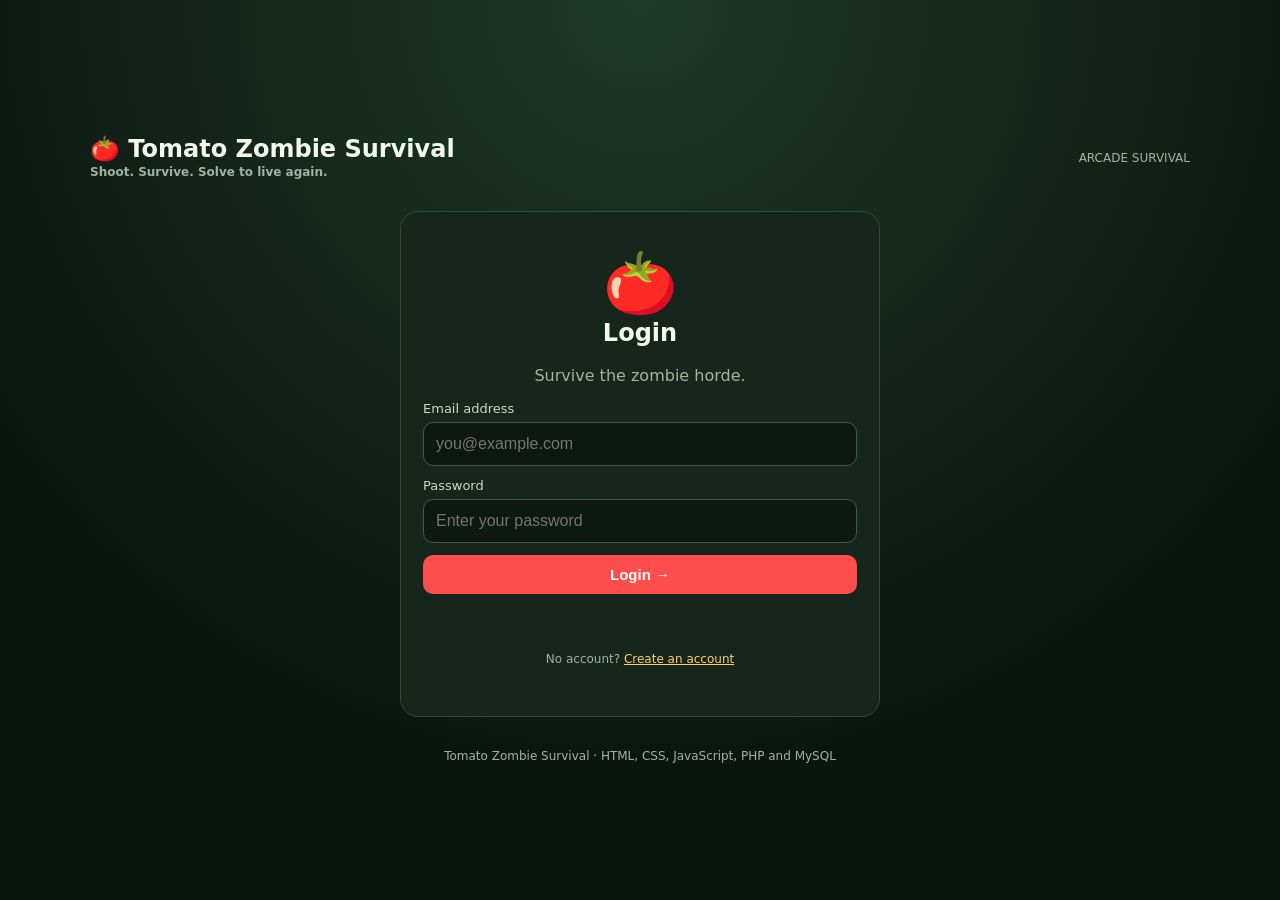
<file: index.html>
<!doctype html>
<html lang="en">
<head>
  <meta charset="utf-8">
  <meta name="viewport" content="width=device-width,initial-scale=1">
  <meta name="description" content="Tomato Zombie Survival - a 2D browser survival game">
  <title>Tomato Zombie Survival</title>
  <link rel="stylesheet" href="assets/css/styles.css">
</head>
<body>
<div class="app">
  <header class="site-header">
    <div class="brand">
      🍅 Tomato Zombie Survival
      <div class="small">Shoot. Survive. Solve to live again.</div>
    </div>
    <div class="small">ARCADE SURVIVAL</div>
  </header>

  <section id="loginPage" class="card auth page">
    <div class="auth-icon">🍅</div>
    <h1>Login</h1>
    <p class="muted">Survive the zombie horde.</p>

    <form id="loginForm" class="auth-form" novalidate>
      <label>
        Email address
        <input id="loginEmail" type="email" autocomplete="username"
          placeholder="you@example.com" required>
      </label>

      <label>
        Password
        <input id="loginPassword" type="password"
          autocomplete="current-password"
          placeholder="Enter your password" required>
      </label>

      <button type="submit">Login →</button>
      <div id="loginErr" class="err" aria-live="polite"></div>

      <p class="small centered">
        No account?
        <a href="#signup" class="link">Create an account</a>
      </p>
    </form>
  </section>

  <section id="signupPage" class="card auth page hidden">
    <div class="auth-icon">🍅</div>
    <h1>Create account</h1>

    <form id="signupForm" class="auth-form" novalidate>
      <label>
        Player name
        <input id="regName" maxlength="18" autocomplete="name"
          placeholder="Your display name" required>
      </label>

      <label>
        Email address
        <input id="regEmail" type="email" autocomplete="email"
          placeholder="you@example.com" required>
      </label>

      <label>
        Password
        <input id="regPass" type="password" autocomplete="new-password"
          placeholder="At least 6 characters" required>
      </label>

      <label>
        Confirm password
        <input id="regPass2" type="password" autocomplete="new-password"
          placeholder="Re-enter your password" required>
      </label>

      <button type="submit">Create account →</button>
      <div id="signupErr" class="err" aria-live="polite"></div>

      <p class="small centered">
        Already registered?
        <a href="#login" class="link">Back to login</a>
      </p>
    </form>
  </section>

  <section id="gamePage" class="page hidden">
    <div class="layout">
      <main>
        <div class="hud">
          <span class="pill">👤 <b id="hName">Player</b></span>
          <span class="pill">Score <b id="hScore">0</b></span>
          <span class="pill hearts" id="hLives" title="Lives">♥♥♥</span>
          <span class="pill">Wave <b id="hWave">1</b></span>
          <span class="pill">Kills <b id="hKills">0</b></span>
          <button id="pauseBtn" class="secondary" type="button">⏸ Pause</button>
        </div>

        <div class="stage">
          <canvas id="cv" width="800" height="520"
            aria-label="Game arena"></canvas>

          <div id="menuOv" class="ov">
            <div class="modal">
              <div class="modal-icon">🍅🔫</div>
              <h2>Ready to survive?</h2>
              <p class="small">
                <b>WASD / Arrows</b> move ·
                <b>Mouse</b> aim ·
                <b>Click / Space</b> shoot ·
                <b>P / Esc</b> pause
                <br>
                Lose a life and solve a tomato puzzle to win it back!
              </p>
              <button id="startBtn" class="yellow" type="button">
                Start survival
              </button>
            </div>
          </div>

          <div id="pauseOv" class="ov hidden">
            <div class="modal">
              <h2>⏸ Paused</h2>
              <p class="muted">Zombies are frozen. Take a breath.</p>
              <button id="resumeBtn" class="yellow" type="button">
                Resume
              </button>
            </div>
          </div>

          <div id="puzzleOv" class="ov hidden">
            <div class="modal">
              <h2>� Earn an Extra Life!</h2>
              <div id="pzLives" class="small"></div>
              <div id="pzLoad" class="muted loading">Loading puzzle…</div>

              <div id="pzBody" class="hidden">
                <p class="small">What is the value of one �?</p>
                <img id="pzImage" class="puzzle-image hidden"
                  alt="Banana number puzzle">
                <div id="pzEq" class="eq"></div>

                <form id="pzForm">
                  <input id="pzIn" type="number" step="1"
                    inputmode="numeric" placeholder="Value of one banana"
                    aria-label="Your answer">

                  <div class="msg" id="pzMsg" aria-live="polite"></div>

                  <div class="button-row">
                    <button id="pzSubmit" type="submit" class="yellow">
                      Check answer
                    </button>
                    <button id="pzSkip" type="button" class="secondary">
                      Skip challenge
                    </button>
                    <button id="pzCont" type="button" class="yellow hidden">
                      Continue →
                    </button>
                  </div>
                </form>

                <div id="pzSrc" class="small source"></div>
              </div>
            </div>
          </div>

          <div id="overOv" class="ov hidden">
            <div class="modal">
              <div class="modal-icon">💀</div>
              <h2>Game over</h2>
              <div class="score"><span id="goScore">0</span> pts</div>
              <p class="muted">
                Wave <b id="goWave">1</b> ·
                <b id="goKills">0</b> zombies defeated
              </p>

              <div class="button-row">
                <button id="againBtn" class="yellow" type="button">
                  Play again
                </button>
                <button id="dashBtn" class="secondary" type="button">
                  Dashboard
                </button>
              </div>
            </div>
          </div>
        </div>
      </main>

      <aside>
        <section class="card side">
          <h3>👤 Player profile</h3>
          <b id="pName">Player</b>
          <div class="score"><span id="pScore">0</span> pts</div>
          <div class="small">
            Personal best: <b id="pBest">0</b>
          </div>
          <div class="profile-actions">
            <button id="signOut" class="secondary compact" type="button">
              Sign out
            </button>
          </div>
        </section>

        <section class="card side">
          <h3>🏆 Leaderboard</h3>
          <ol id="board">
            <li>No scores yet</li>
          </ol>
          <div class="small">Scores are stored in MySQL.</div>
        </section>
      </aside>
    </div>
  </section>

  <p class="small footer-note">
    Tomato Zombie Survival · HTML, CSS, JavaScript, PHP and MySQL
  </p>
</div>

<script type="module" src="assets/js/app.js"></script>
</body>
</html>
</file>
<file: assets/css/styles.css>
* {
  box-sizing: border-box;
}

body {
  margin: 0;
  background: #0b1510 radial-gradient(circle at 50% 0, #1d3a28, #0b1510 70%);
  color: #f2f7f0;
  font: 16px system-ui, -apple-system, sans-serif;
  min-height: 100vh;
  padding: 16px;
  display: grid;
  place-items: center;
}

.app {
  width: min(1100px, 100%);
}

.hidden {
  display: none !important;
}

.small {
  font-size: 12px;
  color: #9fb5a3;
  line-height: 1.5;
}

.muted {
  color: #9fb5a3;
}

.centered {
  text-align: center;
}

.site-header {
  display: flex;
  justify-content: space-between;
  align-items: center;
  margin-bottom: 12px;
}

.brand {
  font-size: 24px;
  font-weight: 800;
}

.card {
  background: #16261c;
  border: 1px solid #2f4a37;
  border-radius: 18px;
  padding: 20px;
  margin-bottom: 14px;
}

h1, h2, h3 {
  margin-top: 0;
}

input {
  padding: 12px;
  border-radius: 10px;
  border: 1px solid #3d5c47;
  background: #0d1812;
  color: #fff;
  font-size: 16px;
  min-width: 0;
  width: 100%;
}

button {
  padding: 11px 16px;
  border: 0;
  border-radius: 10px;
  background: #ff4d4d;
  color: #fff;
  font-weight: 750;
  cursor: pointer;
  font-size: 15px;
}

button:hover {
  filter: brightness(1.1);
}

button:disabled {
  opacity: .45;
  cursor: not-allowed;
}

.yellow {
  background: #ffd166;
  color: #30250d;
}

.secondary {
  background: #3a5443;
}

.auth {
  max-width: 480px;
  margin: 30px auto;
  text-align: center;
  padding: 36px 22px;
}

.auth-form {
  display: grid;
  gap: 12px;
  text-align: left;
  margin-top: 14px;
}

.auth-form label {
  font-size: 13px;
  color: #c8d8cb;
}

.auth-form input {
  margin-top: 6px;
}

.auth-form button {
  width: 100%;
}

.auth-icon {
  font-size: 60px;
}

.err {
  min-height: 20px;
  color: #ff8585;
  font-size: 13px;
  text-align: center;
}

.err.ok {
  color: #65d6a2;
}

.link {
  color: #ffd166;
}

.layout {
  display: grid;
  grid-template-columns: 1fr 250px;
  gap: 14px;
}

.hud {
  display: flex;
  flex-wrap: wrap;
  gap: 8px;
  align-items: center;
  margin-bottom: 10px;
}

.pill {
  background: #16261c;
  border: 1px solid #2f4a37;
  border-radius: 10px;
  padding: 7px 11px;
  font-size: 14px;
}

.pill b {
  color: #ffd166;
}

.hearts {
  color: #ff5b5b;
  letter-spacing: 2px;
  font-size: 18px;
}

.hud button {
  margin-left: auto;
  padding: 8px 14px;
}

.stage {
  position: relative;
  border: 2px solid #2f4a37;
  border-radius: 16px;
  overflow: hidden;
  background: #000;
}

canvas {
  display: block;
  width: 100%;
  height: auto;
  cursor: crosshair;
  touch-action: none;
}

.ov {
  position: absolute;
  inset: 0;
  display: grid;
  place-items: center;
  background: rgba(5, 12, 8, .78);
  backdrop-filter: blur(2px);
  text-align: center;
  padding: 14px;
}

.modal {
  background: #16261c;
  border: 2px solid #ffd166;
  border-radius: 18px;
  padding: 22px;
  max-width: 430px;
  max-height: calc(100% - 24px);
  overflow-y: auto;
  width: 100%;
  animation: pop .25s ease;
}

.modal-icon {
  font-size: 54px;
}

@keyframes pop {
  from {
    transform: scale(.85);
    opacity: 0;
  }

  to {
    transform: none;
    opacity: 1;
  }
}

.eq {
  font-size: clamp(28px, 6vw, 42px);
  font-weight: 800;
  margin: 12px 0;
  background: #0d1812;
  border-radius: 12px;
  padding: 14px;
}

.puzzle-image {
  display: block;
  width: min(100%, 420px);
  max-height: 190px;
  object-fit: contain;
  margin: 14px auto;
  border-radius: 8px;
  background: #fff;
}

.button-row {
  display: flex;
  gap: 8px;
  margin-top: 10px;
}

.button-row > * {
  flex: 1;
}

.msg {
  min-height: 24px;
  font-weight: 700;
  margin: 10px 0;
}

.good {
  color: #65d6a2;
}

.bad {
  color: #ff8585;
}

.score {
  font-size: 28px;
  color: #ffd166;
  font-weight: 800;
}

.side h3 {
  font-size: 16px;
}

ol {
  padding-left: 20px;
  margin: 6px 0;
}

li {
  padding: 5px 0;
  font-size: 14px;
}

.compact {
  padding: 8px 12px;
  font-size: 13px;
}

.profile-actions {
  margin-top: 12px;
}

.loading {
  padding: 30px;
}

.source {
  margin-top: 10px;
}

.footer-note {
  text-align: center;
  margin: 14px 0 0;
}

@media (max-width: 820px) {
  .layout {
    grid-template-columns: 1fr;
  }

  .site-header {
    gap: 12px;
  }

  .brand {
    font-size: 20px;
  }
}

@media (max-width: 480px) {
  body {
    padding: 8px;
  }

  .card {
    padding: 14px;
  }

  .hud {
    gap: 5px;
  }

  .pill {
    font-size: 12px;
    padding: 6px 8px;
  }

  .hud button {
    margin-left: 0;
  }

  .button-row {
    flex-wrap: wrap;
  }

  .button-row button {
    min-width: 42%;
  }
}
</file>
